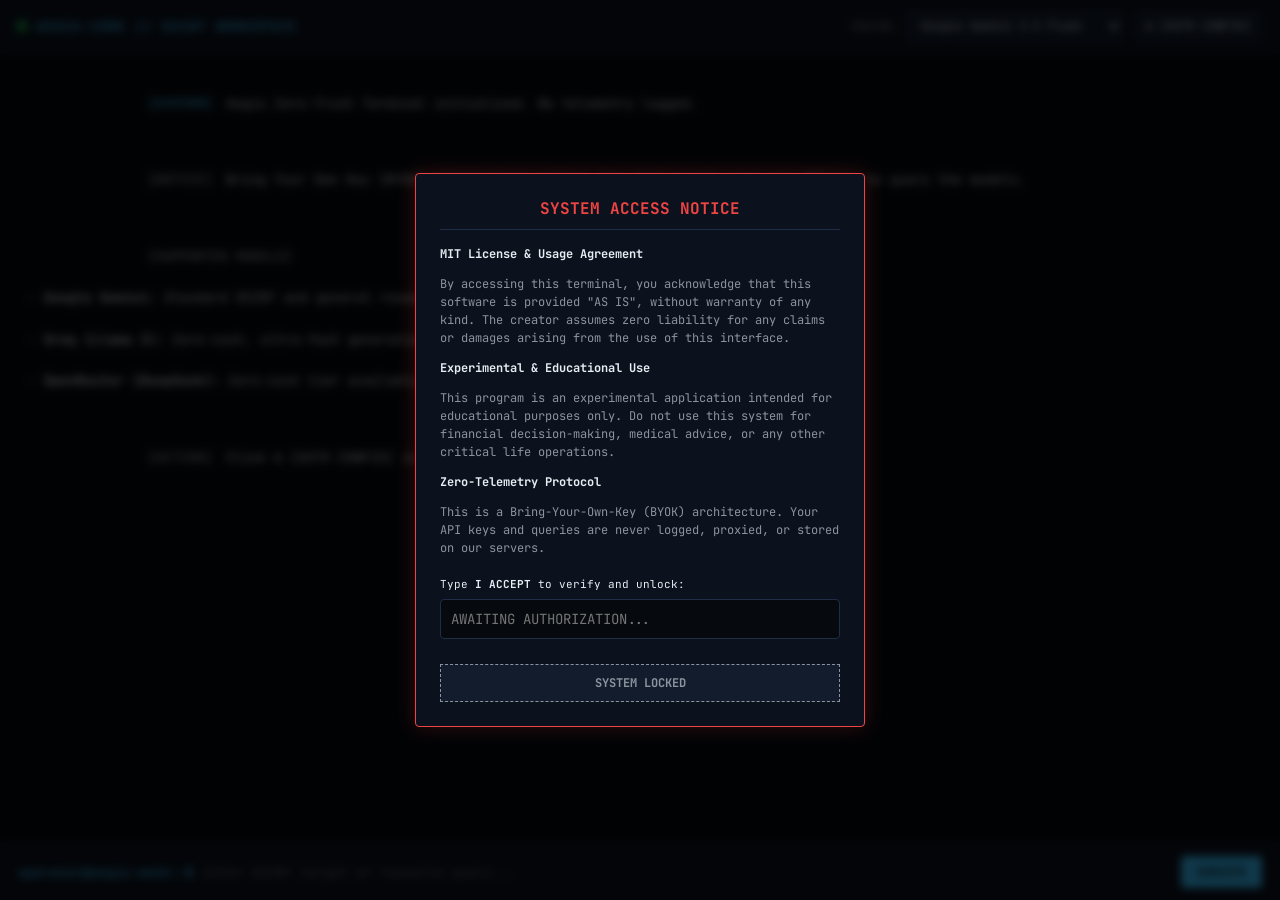
<file: index.html>
<!DOCTYPE html>
<html lang="en">
<head>
    <meta charset="UTF-8">
    <meta name="viewport" content="width=device-width, initial-scale=1.0">
    <title>Aegis // Multi-Engine Intelligence Terminal</title>
    <link rel="stylesheet" href="styles.css">
    <link rel="preconnect" href="https://fonts.googleapis.com">
    <link rel="preconnect" href="https://fonts.gstatic.com" crossorigin>
    <link href="https://fonts.googleapis.com/css2?family=JetBrains+Mono:wght@300;400;600;700&display=swap" rel="stylesheet">
</head>
<body>

    <!-- HUD Header -->
    <header class="hud-bar">
        <div class="hud-left">
            <span class="hud-indicator status-live"></span>
            <span class="hud-title">AEGIS-CORE // OSINT WORKSPACE</span>
        </div>
        <div class="hud-right">
            <div class="select-wrapper">
                <label for="model-selector">ENGINE:</label>
                <select id="model-selector">
                    <option value="gemini">Google Gemini 3.5 Flash</option>
<option value="groq">Groq // Llama 3</option>
<option value="openrouter">OpenRouter // Free Models</option>
                    
                </select>
            </div>
            <button id="open-config-btn" class="hud-btn" title="Open Engine Settings">⚙ [AUTH CONFIG]</button>
        </div>
    </header>

    <!-- Main Terminal Stream -->
    <main class="terminal-container">
        <div id="terminal-feed" class="terminal-feed">
            <div class="terminal-line system-line">
                <span class="tag">[SYSTEM]</span> Aegis Zero-Trust Terminal initialized. No telemetry logged.
            </div>
            <div class="terminal-line info-line">
                <span class="tag">[NOTICE]</span> Bring Your Own Key (BYOK) architecture active. You must supply your own API key to query the models.
            </div>
            <div class="terminal-line info-line">
                <span class="tag">[SUPPORTED MODELS]</span> 
                <br> - <b>Google Gemini:</b> Standard OSINT and general research.
                <br> - <b>Groq (Llama 3):</b> Zero-cost, ultra-fast generation. Best for non-technical users.
                <br> - <b>OpenRouter (DeepSeek):</b> Zero-cost tier available. Deep technical analysis.
            </div>
            <div class="terminal-line info-line">
                <span class="tag">[ACTION]</span> Click ⚙ [AUTH CONFIG] in the top right to load your keys.
            </div>
        </div>

        <!-- Sticky CLI Input Bar -->
        <form id="terminal-form" class="cli-bar">
            <span class="cli-prompt">operator@aegis-mesh:~$</span>
            <input 
                type="text" 
                id="query-input" 
                placeholder="Enter OSINT target or research query..." 
                autocomplete="off" 
                spellcheck="false"
                required
            />
            <button type="submit" id="execute-btn" class="cli-btn">EXECUTE</button>
        </form>
    </main>

    <!-- Settings Slide-out Drawer -->
    <div id="config-drawer" class="drawer-overlay hidden">
        <div class="drawer-content">
            <div class="drawer-header">
                <h3>// AUTHENTICATION KEYS</h3>
                <button id="close-config-btn" class="close-btn">&times;</button>
            </div>
            <p class="drawer-desc">
                Keys are stored securely in your browser's local memory. Use the engine dropdown to switch between models dynamically.
            </p>

            <div class="auth-group">
                <label for="gemini-key">Google Gemini API Key</label>
                <input type="password" id="gemini-key" placeholder="AIzaSy..." />
            </div>

            <div class="auth-group">
                <label for="groq-key">Groq API Key (Llama 3)</label>
                <input type="password" id="groq-key" placeholder="gsk_..." />
            </div>

            <div class="auth-group">
                <label for="openrouter-key">OpenRouter API Key (DeepSeek)</label>
                <input type="password" id="openrouter-key" placeholder="sk-or-v1-..." />
            </div>

            <div class="drawer-actions">
                <button id="save-keys-btn" class="btn-primary">SAVE CREDENTIALS</button>
                <button id="purge-keys-btn" class="btn-danger">PURGE ALL</button>
            </div>
        </div>
    </div>

    <!-- First-Visit Legal Disclaimer Modal -->
    <div id="tos-modal" class="drawer-overlay hidden">
        <div class="modal-content">
            <h2 class="modal-title">SYSTEM ACCESS NOTICE</h2>
            <div class="modal-body">
                <p><strong>MIT License & Usage Agreement</strong></p>
                <p>By accessing this terminal, you acknowledge that this software is provided "AS IS", without warranty of any kind. The creator assumes zero liability for any claims or damages arising from the use of this interface.</p>
                
                <p><strong>Experimental & Educational Use</strong></p>
                <p>This program is an experimental application intended for educational purposes only. Do not use this system for financial decision-making, medical advice, or any other critical life operations.</p>
                
                <p><strong>Zero-Telemetry Protocol</strong></p>
                <p>This is a Bring-Your-Own-Key (BYOK) architecture. Your API keys and queries are never logged, proxied, or stored on our servers.</p>
            </div>

            <div class="tos-signature">
                <label for="signature-input">Type <strong>I ACCEPT</strong> to verify and unlock:</label>
                <input type="text" id="signature-input" placeholder="Awaiting authorization..." autocomplete="off">
            </div>

            <button id="accept-tos-btn" class="btn-primary disabled" disabled style="width: 100%; margin-top: 15px;">SYSTEM LOCKED</button>
        </div>
    </div>

    <script src="app.js"></script>
</body>
</html>
</file>
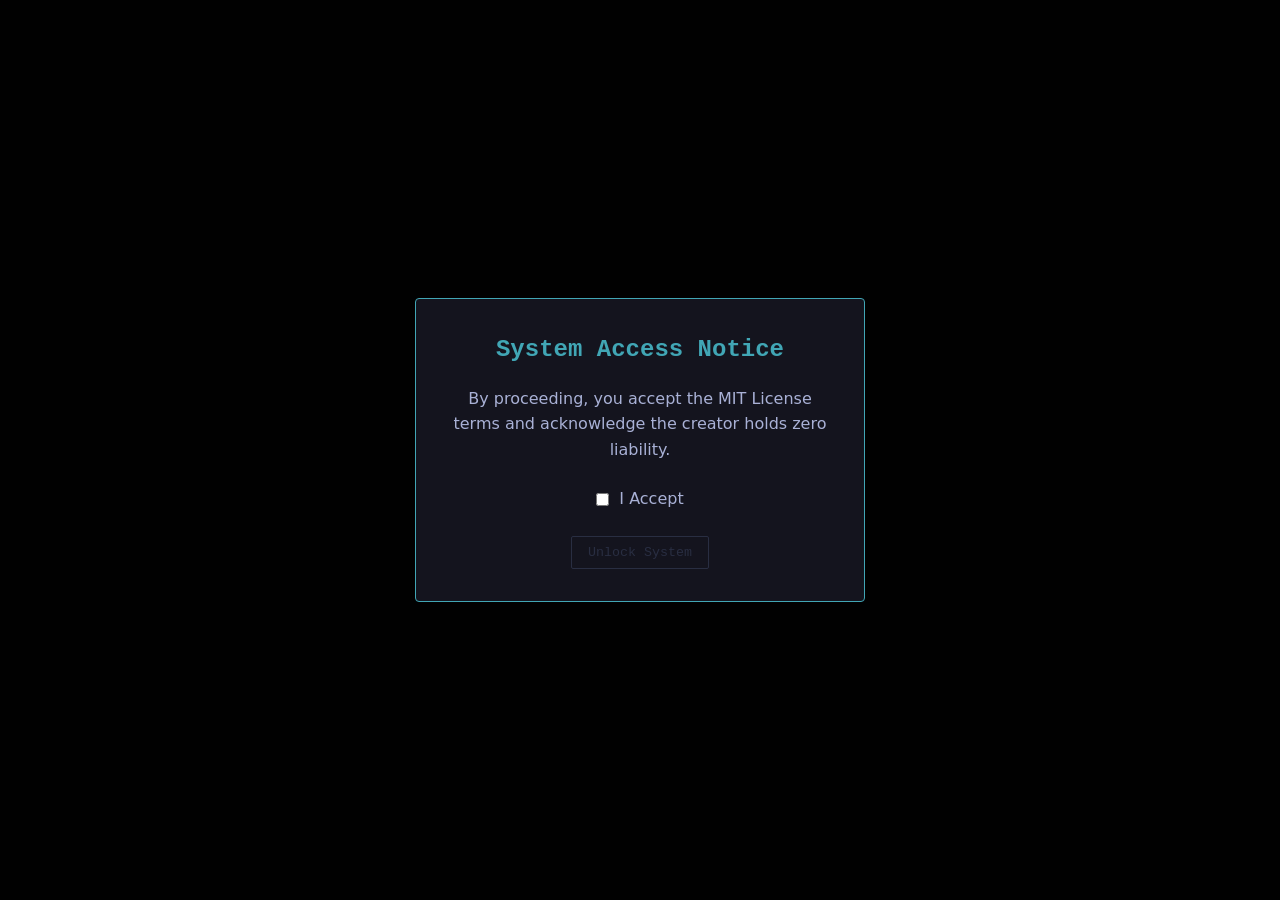
<file: src/index.html>
<!DOCTYPE html>
<html lang="en">
<head>
    <meta charset="UTF-8">
    <meta name="viewport" content="width=device-width, initial-scale=1.0">
    <title>OSINT Research Terminal // Gemini Engine</title>
    <link rel="stylesheet" href="styles.css">
</head>
<body>
    <!-- Disclaimer Modal -->
    <div id="disclaimer-modal" class="modal-overlay">
        <div class="modal-content">
            <h2>System Access Notice</h2>
            <p>By proceeding, you accept the MIT License terms and acknowledge the creator holds zero liability.</p>
            <div class="checkbox-container">
                <input type="checkbox" id="accept-checkbox">
                <label for="accept-checkbox">I Accept</label>
            </div>
            <button id="unlock-btn" disabled>Unlock System</button>
        </div>
    </div>

    <!-- Main Application -->
    <div id="app-container" class="hidden">
        <header>
            <h1>[ OSINT Research Terminal ]</h1>
            <div class="status-indicator">Status: <span id="auth-status" class="unauthorized">UNAUTHORIZED</span></div>
        </header>

        <main>
            <!-- Zero-Data Auth Settings -->
            <section class="auth-section panel">
                <h2>Zero-Data Auth (BYOK)</h2>
                <p class="description">Enter your Google Gemini API key below. It will be stored strictly in your browser's local storage and nowhere else.</p>
                <div class="input-group">
                    <input type="password" id="api-key-input" placeholder="Enter API Key...">
                    <button id="save-key-btn">Save Key</button>
                    <button id="clear-key-btn">Clear</button>
                </div>
                <a href="https://aistudio.google.com/app/apikey" target="_blank" class="help-link">Get your free Gemini API key here.</a>
                <div id="error-message" class="error-msg hidden"></div>
            </section>

            <!-- The Engine -->
            <section class="engine-section panel">
                <h2>The Engine</h2>
                <div class="terminal-display">
                    <div id="output-log" class="output-log">
                        <div class="log-entry system">> System initialized. Awaiting user input.</div>
                    </div>
                </div>
                <div class="query-interface">
                    <textarea id="query-input" placeholder="Enter your research query here..." rows="3"></textarea>
                    <button id="submit-query-btn">Execute Query</button>
                </div>
            </section>
        </main>
    </div>

    <script src="app.js"></script>
</body>
</html>
</file>
<file: styles.css>
:root {
    --bg-base: #06090e;
    --bg-surface: #0c121d;
    --bg-subtle: #131c2d;
    --border-color: #1f2e47;
    --border-accent: #2e78c7;
    --text-primary: #e6edf3;
    --text-muted: #8b949e;
    --accent-cyan: #38bdf8;
    --accent-green: #22c55e;
    --accent-red: #ef4444;
    --font-mono: 'JetBrains Mono', 'Courier New', monospace;
}

* {
    box-sizing: border-box;
    margin: 0;
    padding: 0;
}

body {
    background-color: var(--bg-base);
    color: var(--text-primary);
    font-family: var(--font-mono);
    height: 100vh;
    display: flex;
    flex-direction: column;
    overflow: hidden;
}

/* Header HUD */
.hud-bar {
    background-color: var(--bg-surface);
    border-bottom: 1px solid var(--border-color);
    padding: 10px 18px;
    display: flex;
    justify-content: space-between;
    align-items: center;
    font-size: 13px;
    z-index: 10;
}

.hud-left {
    display: flex;
    align-items: center;
    gap: 10px;
}

.hud-indicator.status-live {
    width: 8px;
    height: 8px;
    border-radius: 50%;
    background: var(--accent-green);
    box-shadow: 0 0 8px var(--accent-green);
}

.hud-title {
    font-weight: 700;
    letter-spacing: 1px;
    color: var(--accent-cyan);
}

.hud-right {
    display: flex;
    align-items: center;
    gap: 12px;
}

.select-wrapper {
    display: flex;
    align-items: center;
    gap: 6px;
    font-size: 11px;
    color: var(--text-muted);
}

select, .hud-btn {
    background: var(--bg-subtle);
    color: var(--text-primary);
    border: 1px solid var(--border-color);
    padding: 6px 10px;
    font-family: var(--font-mono);
    font-size: 12px;
    border-radius: 4px;
    outline: none;
    cursor: pointer;
}

select:focus, .hud-btn:hover {
    border-color: var(--accent-cyan);
}

/* Terminal Feed Area */
.terminal-container {
    flex: 1;
    display: flex;
    flex-direction: column;
    overflow: hidden;
    position: relative;
}

.terminal-feed {
    flex: 1;
    overflow-y: auto;
    padding: 20px;
    display: flex;
    flex-direction: column;
    gap: 14px;
    font-size: 13px;
    line-height: 1.6;
}

.terminal-line {
    white-space: pre-wrap;
    word-break: break-word;
}

.tag {
    font-weight: 700;
    margin-right: 6px;
}

.system-line .tag { color: var(--accent-cyan); }
.info-line .tag { color: var(--text-muted); }
.user-line .tag { color: var(--accent-green); }
.error-line .tag { color: var(--accent-red); }
.error-line { color: var(--accent-red); }

/* CLI Command Bar */
.cli-bar {
    background-color: var(--bg-surface);
    border-top: 1px solid var(--border-color);
    padding: 12px 18px;
    display: flex;
    align-items: center;
    gap: 10px;
}

.cli-prompt {
    color: var(--accent-cyan);
    font-weight: 600;
    font-size: 13px;
    white-space: nowrap;
}

#query-input {
    flex: 1;
    background: transparent;
    border: none;
    outline: none;
    color: var(--text-primary);
    font-family: var(--font-mono);
    font-size: 13px;
}

.cli-btn {
    background: var(--accent-cyan);
    color: #000;
    border: none;
    padding: 8px 16px;
    font-family: var(--font-mono);
    font-weight: 700;
    font-size: 12px;
    border-radius: 3px;
    cursor: pointer;
}

.cli-btn:hover {
    filter: brightness(1.1);
}

/* Drawer / Config Modal */
.drawer-overlay {
    position: fixed;
    top: 0;
    left: 0;
    width: 100vw;
    height: 100vh;
    background: rgba(0, 0, 0, 0.7);
    backdrop-filter: blur(4px);
    display: flex;
    justify-content: flex-end;
    z-index: 100;
}

.drawer-overlay.hidden {
    display: none;
}

.drawer-content {
    background: var(--bg-surface);
    width: 100%;
    max-width: 420px;
    height: 100%;
    border-left: 1px solid var(--border-accent);
    padding: 24px;
    display: flex;
    flex-direction: column;
    gap: 18px;
}

.drawer-header {
    display: flex;
    justify-content: space-between;
    align-items: center;
    border-bottom: 1px solid var(--border-color);
    padding-bottom: 12px;
}

.drawer-header h3 {
    font-size: 14px;
    color: var(--accent-cyan);
}

.close-btn {
    background: transparent;
    border: none;
    color: var(--text-muted);
    font-size: 22px;
    cursor: pointer;
}

.drawer-desc {
    font-size: 11px;
    color: var(--text-muted);
    line-height: 1.4;
}

.auth-group {
    display: flex;
    flex-direction: column;
    gap: 6px;
}

.auth-group label {
    font-size: 11px;
    font-weight: 600;
    color: var(--text-primary);
}

.auth-group input {
    background: var(--bg-base);
    border: 1px solid var(--border-color);
    padding: 8px 10px;
    color: var(--text-primary);
    font-family: var(--font-mono);
    font-size: 12px;
    border-radius: 4px;
}

.drawer-actions {
    margin-top: auto;
    display: flex;
    gap: 10px;
}

.btn-primary {
    flex: 1;
    background: var(--accent-cyan);
    color: #000;
    border: none;
    padding: 10px;
    font-family: var(--font-mono);
    font-weight: 700;
    font-size: 12px;
    cursor: pointer;
}

.btn-primary:disabled {
    background: var(--bg-subtle) !important;
    color: var(--text-muted) !important;
    cursor: not-allowed;
    border: 1px dashed var(--text-muted);
}

.btn-danger {
    background: transparent;
    border: 1px solid var(--accent-red);
    color: var(--accent-red);
    padding: 10px 14px;
    font-family: var(--font-mono);
    font-size: 12px;
    cursor: pointer;
}

/* TOS Modal Specifics */
#tos-modal {
    justify-content: center;
    align-items: center;
    z-index: 999;
}

.modal-content {
    background: var(--bg-surface);
    width: 90%;
    max-width: 450px;
    border: 1px solid var(--accent-red);
    padding: 24px;
    border-radius: 4px;
    box-shadow: 0 0 20px rgba(239, 68, 68, 0.2);
}

.modal-title {
    color: var(--accent-red);
    font-size: 16px;
    border-bottom: 1px solid var(--border-color);
    padding-bottom: 10px;
    margin-bottom: 15px;
    text-align: center;
}

.modal-body p {
    font-size: 12px;
    color: var(--text-muted);
    margin-bottom: 12px;
    line-height: 1.5;
}

.modal-body strong {
    color: var(--text-primary);
}

.tos-signature {
    margin-top: 20px;
    margin-bottom: 10px;
    display: flex;
    flex-direction: column;
    gap: 8px;
}

.tos-signature label {
    font-size: 11px;
    color: var(--text-primary);
}

#signature-input {
    background: var(--bg-base);
    border: 1px solid var(--border-color);
    padding: 10px;
    color: var(--accent-green);
    font-family: var(--font-mono);
    font-size: 14px;
    text-transform: uppercase;
    border-radius: 4px;
}

#signature-input:focus {
    outline: none;
    border-color: var(--accent-green);
    box-shadow: 0 0 5px rgba(34, 197, 94, 0.3);
    }
</file>
<file: src/styles.css>
:root {
    --bg-color: #0a0a0f;
    --panel-bg: #14141e;
    --text-primary: #a9b1d6;
    --accent: #41a6b5;
    --success: #9ece6a;
    --error: #f7768e;
    --border: #292e42;
    --font-mono: 'Courier New', Courier, monospace;
    --font-sans: system-ui, -apple-system, sans-serif;
}

* {
    box-sizing: border-box;
    margin: 0;
    padding: 0;
}

body {
    background-color: var(--bg-color);
    color: var(--text-primary);
    font-family: var(--font-sans);
    line-height: 1.6;
    display: flex;
    justify-content: center;
    align-items: center;
    min-height: 100vh;
}

/* Modal UI */
.modal-overlay {
    position: fixed;
    top: 0; left: 0; width: 100%; height: 100%;
    background: rgba(0, 0, 0, 0.9);
    display: flex;
    justify-content: center;
    align-items: center;
    z-index: 1000;
}

.modal-overlay.hidden { display: none; }

.modal-content {
    background: var(--panel-bg);
    padding: 2rem;
    border: 1px solid var(--accent);
    border-radius: 4px;
    max-width: 450px;
    text-align: center;
}

.modal-content h2 {
    color: var(--accent);
    margin-bottom: 1rem;
    font-family: var(--font-mono);
}

.checkbox-container {
    margin: 1.5rem 0;
    display: flex;
    align-items: center;
    justify-content: center;
    gap: 10px;
}

button {
    background: transparent;
    color: var(--accent);
    border: 1px solid var(--accent);
    padding: 0.5rem 1rem;
    cursor: pointer;
    font-family: var(--font-mono);
    border-radius: 2px;
    transition: all 0.2s;
}

button:hover:not(:disabled) {
    background: var(--accent);
    color: var(--bg-color);
}

button:disabled {
    border-color: var(--border);
    color: var(--border);
    cursor: not-allowed;
}

/* Main Application Layout */
#app-container {
    width: 100%;
    max-width: 900px;
    padding: 2rem;
}

#app-container.hidden { display: none; }

header {
    display: flex;
    justify-content: space-between;
    align-items: center;
    border-bottom: 1px solid var(--border);
    padding-bottom: 1rem;
    margin-bottom: 2rem;
    font-family: var(--font-mono);
}

header h1 {
    font-size: 1.5rem;
    color: var(--accent);
}

.status-indicator .unauthorized { color: var(--error); }
.status-indicator .authorized { color: var(--success); }

.panel {
    background: var(--panel-bg);
    border: 1px solid var(--border);
    padding: 1.5rem;
    margin-bottom: 2rem;
    border-radius: 4px;
}

.panel h2 {
    font-family: var(--font-mono);
    margin-bottom: 0.5rem;
    font-size: 1.1rem;
}

.description {
    font-size: 0.9rem;
    color: #7aa2f7;
    margin-bottom: 1rem;
}

/* Inputs & Forms */
.input-group {
    display: flex;
    gap: 10px;
    margin-bottom: 0.5rem;
}

input[type="password"], textarea {
    flex: 1;
    background: var(--bg-color);
    border: 1px solid var(--border);
    color: var(--text-primary);
    padding: 0.5rem;
    font-family: var(--font-mono);
}

input[type="password"]:focus, textarea:focus {
    outline: none;
    border-color: var(--accent);
}

.help-link {
    display: inline-block;
    font-size: 0.8rem;
    color: var(--accent);
    text-decoration: none;
    margin-top: 0.5rem;
}

.help-link:hover { text-decoration: underline; }

.error-msg {
    color: var(--error);
    margin-top: 1rem;
    font-size: 0.9rem;
    padding: 0.5rem;
    border-left: 3px solid var(--error);
    background: rgba(247, 118, 142, 0.1);
}

.error-msg.hidden { display: none; }

/* The Engine / Terminal display */
.terminal-display {
    background: var(--bg-color);
    border: 1px solid var(--border);
    height: 350px;
    overflow-y: auto;
    padding: 1rem;
    font-family: var(--font-mono);
    margin-bottom: 1rem;
    font-size: 0.9rem;
}

.log-entry { margin-bottom: 1rem; white-space: pre-wrap; word-wrap: break-word; }
.log-entry.system { color: #7aa2f7; }
.log-entry.user { color: var(--success); }
.log-entry.model { color: var(--text-primary); }
.log-entry.error { color: var(--error); }

.query-interface {
    display: flex;
    flex-direction: column;
    gap: 10px;
}

textarea { resize: vertical; }

#submit-query-btn { align-self: flex-end; }
</file>
